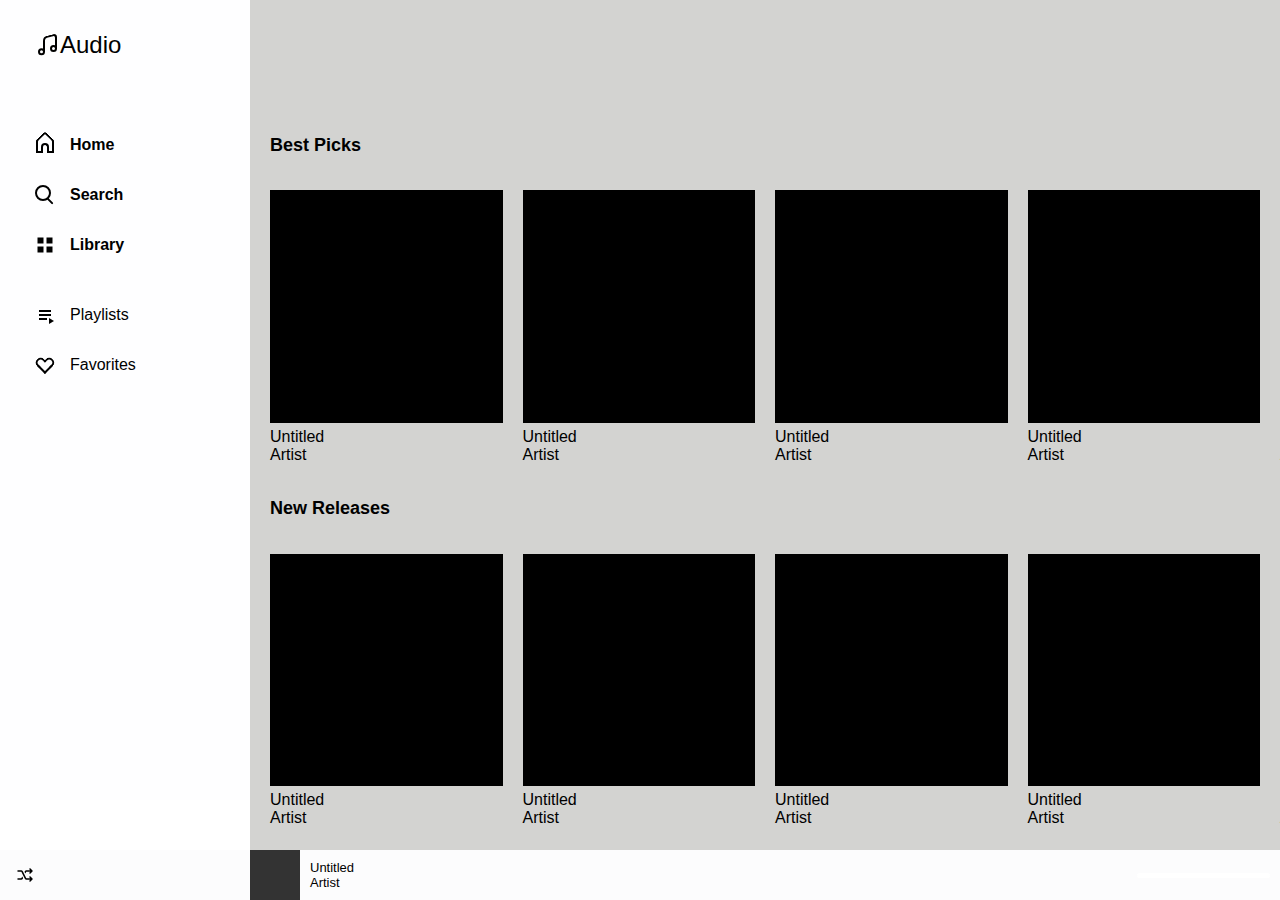
<file: index.html>
<html>
    <head>
        <title>Audio &#8226;&#160;uiOS</title>
        <meta name="viewport" content="width=device-width,initial-scale=1.0,maximum-scale=1.0">
        <link href="index.css" rel="stylesheet">
        <link href="cdn/css/gg.css" rel="stylesheet">
        <script src="index.js"></script>
    </head>
    <body class="-dark-background-color-1f background-color-fff display-flex flex-direction-row flex-wrap-wrap" data-theme="system">
        <boot id="boot"></boot>
        <header>
            <block class="-dark-tablet-background-color-2c2c2e -tablet-position-fixed display-none position-fixed width-100pct z-index-5">
                <row>
                    <card class="-tablet-display-none line-height-50px width-250px">
                        <section>
                            <box class="padding-20px padding-left-20px padding-right-20px">
                                <row>
                                    <ico class="padding-left-20px" data-width="20px">
                                        <n class="gg-music"></n>
                                    </ico>
                                    <text class="font-size-24px padding-right-20px">Audio</text>
                                </row>
                            </box>
                        </section>
                    </card>
                    <card class="-tablet-padding-bottom-0 -tablet-padding-left-10px -tablet-padding-right-20px -tablet-padding-top-0 background-color-2c2c2e flex-1 padding-bottom-20px padding-left-20px padding-right-20px padding-top-20px">
                        <row class="justify-content-flex-end">
                            <box class="-tablet-display-flex display-nothing margin-right-auto">
                                <section>
                                    <ico data-width="20px">
                                        <n class="gg-menu"></n>
                                    </ico>
                                </section>
                            </box>
                            <box>
                                <section>
                                    <ico data-width="20px">
                                        <n class="gg-user"></n>
                                    </ico>
                                </section>
                            </box>
                        </row>
                    </card>
                </row>
            </block>
            <nav class="-dark-tablet-background-color-2e -mobile-width-100pct -mobile-z-index-7 -tablet-height-100pct -tablet-position-fixed -tablet-transform-translateX-minus-100pct -tablet-z-index-3 background-color-ebebf508 width-250px" data-height="calc(100% - 50px)">
                <column>
                    <card class="line-height-50px padding-20px">
                        <section>
                            <box class="padding-left-20px padding-right-20px">
                                <row>
                                    <ico data-width="20px">
                                        <n class="gg-music"></n>
                                    </ico>
                                    <text class="font-size-24px">Audio</text>
                                </row>
                            </box>
                        </section>
                    </card>
                    <card class="font-weight-bolder line-height-50px padding-left-20px padding-right-20px padding-top-30px">
                        <section>
                            <box>
                                <row>
                                    <ico>
                                        <n class="gg-home"></n>
                                    </ico>
                                    <text>Home</text>
                                </row>
                            </box>
                            <box>
                                <row>
                                    <ico>
                                        <n class="gg-search"></n>
                                    </ico>
                                    <text>Search</text>
                                </row>
                            </box>
                            <box>
                                <row>
                                    <ico>
                                        <n class="-ggs-150pct gg-layout-grid"></n>
                                    </ico>
                                    <text>Library</text>
                                </row>
                            </box>
                        </section>
                    </card>
                    <card class="line-height-50px padding-20px">
                        <section>
                            <box>
                                <row>
                                    <ico>
                                        <n class="gg-play-list"></n>
                                    </ico>
                                    <text>Playlists</text>
                                </row>
                            </box>
                            <box>
                                <row>
                                    <ico>
                                        <n class="gg-heart"></n>
                                    </ico>
                                    <text>Favorites</text>
                                </row>
                            </box>
                        </section>
                    </card>
                </column>
            </nav>
        </header>
        <main class="-dark-background-color-2c2c2e background-color-d3d3d1 flex-1-1-1px flex-wrap-wrap overflow-x-hidden" data-height="calc(100% - 50px)">
            <header class="-dark-tablet-background-color-2c2c2e -tablet-position-fixed position-relative width-100pct z-index-5">
                <card class="-tablet-padding-0 padding-20px">
                    <row class="justify-content-flex-end">
                        <box class="-tablet-display-flex display-none margin-right-auto">
                            <section>
                                <ico>
                                    <n class="gg-menu"></n>
                                </ico>
                            </section>
                        </box>
                        <box>
                            <section>
                                <ico>
                                    <n class="gg-user"></n>
                                </ico>
                            </section>
                        </box>
                    </row>
                </card>
            </header>
            <page class="width-100pct" data-active="true" data-page="/">
                <blocks>
                    <block class="-tablet-padding-top-80px padding-bottom-30px padding-top-30px">
                        <section>
                            <card>
                                <header>
                                    <box class="-tablet-padding-left-10px -tablet-padding-right-10px font-weight-bolder padding-left-20px padding-right-20px">
                                        <row class="align-items-center">
                                            <text class="font-size-18px">Best Picks</text>
                                            <ico data-width="20px">
                                                <n class="gg-chevron-right"></n>
                                            </ico>
                                        </row>
                                    </box>
                                </header>
                                <section class="font-size-0 overflow-y-hidden white-space-nowrap">
                                    <box class="-tablet-margin-bottom-10px -tablet-margin-left-10px -tablet-margin-top-10px display-inline-flex font-size-16px margin-bottom-20px margin-left-20px margin-top-20px" data-dw960px-width="calc((100% - 80px)/3)" data-hd-width="calc((100% - 100px)/4)" data-mobile-width="calc((100% - 30px)/2.5)" data-tablet-width="calc((100% - 50px)/4)" data-vga-width="calc((100% - 40px)/3)" data-width="calc((100% - 140px)/6)" data-uxga-width="calc((100% - 120px)/5)">
                                        <column>
                                            <picture class="background-color-000 margin-bottom-5px padding-top-100pct width-100pct"></picture>
                                            <text>Untitled</text>
                                            <text>Artist</text>
                                        </column>
                                    </box>
                                    <box class="-tablet-margin-bottom-10px -tablet-margin-left-10px -tablet-margin-top-10px display-inline-flex font-size-16px margin-bottom-20px margin-left-20px margin-top-20px" data-dw960px-width="calc((100% - 80px)/3)" data-hd-width="calc((100% - 100px)/4)" data-mobile-width="calc((100% - 30px)/2.5)" data-tablet-width="calc((100% - 50px)/4)" data-vga-width="calc((100% - 40px)/3)" data-width="calc((100% - 140px)/6)" data-uxga-width="calc((100% - 120px)/5)">
                                        <column>
                                            <picture class="background-color-000 margin-bottom-5px padding-top-100pct width-100pct"></picture>
                                            <text>Untitled</text>
                                            <text>Artist</text>
                                        </column>
                                    </box>
                                    <box class="-tablet-margin-bottom-10px -tablet-margin-left-10px -tablet-margin-top-10px display-inline-flex font-size-16px margin-bottom-20px margin-left-20px margin-top-20px" data-dw960px-width="calc((100% - 80px)/3)" data-hd-width="calc((100% - 100px)/4)" data-mobile-width="calc((100% - 30px)/2.5)" data-tablet-width="calc((100% - 50px)/4)" data-vga-width="calc((100% - 40px)/3)" data-width="calc((100% - 140px)/6)" data-uxga-width="calc((100% - 120px)/5)">
                                        <column>
                                            <picture class="background-color-000 margin-bottom-5px padding-top-100pct width-100pct"></picture>
                                            <text>Untitled</text>
                                            <text>Artist</text>
                                        </column>
                                    </box>
                                    <box class="-tablet-margin-bottom-10px -tablet-margin-left-10px -tablet-margin-top-10px display-inline-flex font-size-16px margin-bottom-20px margin-left-20px margin-top-20px" data-dw960px-width="calc((100% - 80px)/3)" data-hd-width="calc((100% - 100px)/4)" data-mobile-width="calc((100% - 30px)/2.5)" data-tablet-width="calc((100% - 50px)/4)" data-vga-width="calc((100% - 40px)/3)" data-width="calc((100% - 140px)/6)" data-uxga-width="calc((100% - 120px)/5)">
                                        <column>
                                            <picture class="background-color-000 margin-bottom-5px padding-top-100pct width-100pct"></picture>
                                            <text>Untitled</text>
                                            <text>Artist</text>
                                        </column>
                                    </box>
                                    <box class="-tablet-margin-bottom-10px -tablet-margin-left-10px -tablet-margin-top-10px display-inline-flex font-size-16px margin-bottom-20px margin-left-20px margin-top-20px" data-dw960px-width="calc((100% - 80px)/3)" data-hd-width="calc((100% - 100px)/4)" data-mobile-width="calc((100% - 30px)/2.5)" data-tablet-width="calc((100% - 50px)/4)" data-vga-width="calc((100% - 40px)/3)" data-width="calc((100% - 140px)/6)" data-uxga-width="calc((100% - 120px)/5)">
                                        <column>
                                            <picture class="background-color-000 margin-bottom-5px padding-top-100pct width-100pct"></picture>
                                            <text>Untitled</text>
                                            <text>Artist</text>
                                        </column>
                                    </box>
                                    <box class="-tablet-margin-bottom-10px -tablet-margin-left-10px -tablet-margin-right-10px -tablet-margin-top-10px display-inline-flex font-size-16px margin-bottom-20px margin-left-20px margin-right-20px margin-top-20px" data-dw960px-width="calc((100% - 80px)/3)" data-hd-width="calc((100% - 100px)/4)" data-mobile-width="calc((100% - 30px)/2.5)" data-tablet-width="calc((100% - 50px)/4)" data-vga-width="calc((100% - 40px)/3)" data-width="calc((100% - 140px)/6)" data-uxga-width="calc((100% - 120px)/5)">
                                        <column>
                                            <picture class="background-color-000 margin-bottom-5px padding-top-100pct width-100pct"></picture>
                                            <text>Untitled</text>
                                            <text>Artist</text>
                                        </column>
                                    </box>
                                </section>
                            </card>
                            <card>
                                <header>
                                    <box class="-tablet-padding-left-10px -tablet-padding-right-10px font-weight-bolder padding-left-20px padding-right-20px">
                                        <row class="align-items-center">
                                            <text class="font-size-18px">New Releases</text>
                                            <ico data-width="20px">
                                                <n class="gg-chevron-right"></n>
                                            </ico>
                                        </row>
                                    </box>
                                </header>
                                <section class="font-size-0 overflow-y-hidden white-space-nowrap">
                                    <box class="-tablet-margin-bottom-10px -tablet-margin-left-10px -tablet-margin-top-10px display-inline-flex font-size-16px margin-bottom-20px margin-left-20px margin-top-20px" data-dw960px-width="calc((100% - 80px)/3)" data-hd-width="calc((100% - 100px)/4)" data-mobile-width="calc((100% - 30px)/2.5)" data-tablet-width="calc((100% - 50px)/4)" data-vga-width="calc((100% - 40px)/3)" data-width="calc((100% - 140px)/6)" data-uxga-width="calc((100% - 120px)/5)">
                                        <column>
                                            <picture class="background-color-000 margin-bottom-5px padding-top-100pct width-100pct"></picture>
                                            <text>Untitled</text>
                                            <text>Artist</text>
                                        </column>
                                    </box>
                                    <box class="-tablet-margin-bottom-10px -tablet-margin-left-10px -tablet-margin-top-10px display-inline-flex font-size-16px margin-bottom-20px margin-left-20px margin-top-20px" data-dw960px-width="calc((100% - 80px)/3)" data-hd-width="calc((100% - 100px)/4)" data-mobile-width="calc((100% - 30px)/2.5)" data-tablet-width="calc((100% - 50px)/4)" data-vga-width="calc((100% - 40px)/3)" data-width="calc((100% - 140px)/6)" data-uxga-width="calc((100% - 120px)/5)">
                                        <column>
                                            <picture class="background-color-000 margin-bottom-5px padding-top-100pct width-100pct"></picture>
                                            <text>Untitled</text>
                                            <text>Artist</text>
                                        </column>
                                    </box>
                                    <box class="-tablet-margin-bottom-10px -tablet-margin-left-10px -tablet-margin-top-10px display-inline-flex font-size-16px margin-bottom-20px margin-left-20px margin-top-20px" data-dw960px-width="calc((100% - 80px)/3)" data-hd-width="calc((100% - 100px)/4)" data-mobile-width="calc((100% - 30px)/2.5)" data-tablet-width="calc((100% - 50px)/4)" data-vga-width="calc((100% - 40px)/3)" data-width="calc((100% - 140px)/6)" data-uxga-width="calc((100% - 120px)/5)">
                                        <column>
                                            <picture class="background-color-000 margin-bottom-5px padding-top-100pct width-100pct"></picture>
                                            <text>Untitled</text>
                                            <text>Artist</text>
                                        </column>
                                    </box>
                                    <box class="-tablet-margin-bottom-10px -tablet-margin-left-10px -tablet-margin-top-10px display-inline-flex font-size-16px margin-bottom-20px margin-left-20px margin-top-20px" data-dw960px-width="calc((100% - 80px)/3)" data-hd-width="calc((100% - 100px)/4)" data-mobile-width="calc((100% - 30px)/2.5)" data-tablet-width="calc((100% - 50px)/4)" data-vga-width="calc((100% - 40px)/3)" data-width="calc((100% - 140px)/6)" data-uxga-width="calc((100% - 120px)/5)">
                                        <column>
                                            <picture class="background-color-000 margin-bottom-5px padding-top-100pct width-100pct"></picture>
                                            <text>Untitled</text>
                                            <text>Artist</text>
                                        </column>
                                    </box>
                                    <box class="-tablet-margin-bottom-10px -tablet-margin-left-10px -tablet-margin-top-10px display-inline-flex font-size-16px margin-bottom-20px margin-left-20px margin-top-20px" data-dw960px-width="calc((100% - 80px)/3)" data-hd-width="calc((100% - 100px)/4)" data-mobile-width="calc((100% - 30px)/2.5)" data-tablet-width="calc((100% - 50px)/4)" data-vga-width="calc((100% - 40px)/3)" data-width="calc((100% - 140px)/6)" data-uxga-width="calc((100% - 120px)/5)">
                                        <column>
                                            <picture class="background-color-000 margin-bottom-5px padding-top-100pct width-100pct"></picture>
                                            <text>Untitled</text>
                                            <text>Artist</text>
                                        </column>
                                    </box>
                                    <box class="-tablet-margin-bottom-10px -tablet-margin-left-10px -tablet-margin-right-10px -tablet-margin-top-10px display-inline-flex font-size-16px margin-bottom-20px margin-left-20px margin-right-20px margin-top-20px" data-dw960px-width="calc((100% - 80px)/3)" data-hd-width="calc((100% - 100px)/4)" data-mobile-width="calc((100% - 30px)/2.5)" data-tablet-width="calc((100% - 50px)/4)" data-vga-width="calc((100% - 40px)/3)" data-width="calc((100% - 140px)/6)" data-uxga-width="calc((100% - 120px)/5)">
                                        <column>
                                            <picture class="background-color-000 margin-bottom-5px padding-top-100pct width-100pct"></picture>
                                            <text>Untitled</text>
                                            <text>Artist</text>
                                        </column>
                                    </box>
                                </section>
                            </card>
                            <card>
                                <header>
                                    <box class="-tablet-padding-left-10px -tablet-padding-right-10px font-weight-bolder padding-left-20px padding-right-20px">
                                        <row class="align-items-center">
                                            <text class="font-size-18px">Top 100</text>
                                            <ico data-width="20px">
                                                <n class="gg-chevron-right"></n>
                                            </ico>
                                        </row>
                                    </box>
                                </header>
                                <section class="font-size-0 overflow-y-hidden white-space-nowrap">
                                    <box class="-tablet-margin-bottom-10px -tablet-margin-left-10px -tablet-margin-top-10px display-inline-flex font-size-16px margin-bottom-20px margin-left-20px margin-top-20px" data-dw960px-width="calc((100% - 80px)/3)" data-hd-width="calc((100% - 100px)/4)" data-mobile-width="calc((100% - 30px)/2.5)" data-tablet-width="calc((100% - 50px)/4)" data-vga-width="calc((100% - 40px)/3)" data-width="calc((100% - 140px)/6)" data-uxga-width="calc((100% - 120px)/5)">
                                        <column>
                                            <picture class="background-color-000 margin-bottom-5px padding-top-100pct width-100pct"></picture>
                                            <text>Untitled</text>
                                            <text>Artist</text>
                                        </column>
                                    </box>
                                    <box class="-tablet-margin-bottom-10px -tablet-margin-left-10px -tablet-margin-top-10px display-inline-flex font-size-16px margin-bottom-20px margin-left-20px margin-top-20px" data-dw960px-width="calc((100% - 80px)/3)" data-hd-width="calc((100% - 100px)/4)" data-mobile-width="calc((100% - 30px)/2.5)" data-tablet-width="calc((100% - 50px)/4)" data-vga-width="calc((100% - 40px)/3)" data-width="calc((100% - 140px)/6)" data-uxga-width="calc((100% - 120px)/5)">
                                        <column>
                                            <picture class="background-color-000 margin-bottom-5px padding-top-100pct width-100pct"></picture>
                                            <text>Untitled</text>
                                            <text>Artist</text>
                                        </column>
                                    </box>
                                    <box class="-tablet-margin-bottom-10px -tablet-margin-left-10px -tablet-margin-top-10px display-inline-flex font-size-16px margin-bottom-20px margin-left-20px margin-top-20px" data-dw960px-width="calc((100% - 80px)/3)" data-hd-width="calc((100% - 100px)/4)" data-mobile-width="calc((100% - 30px)/2.5)" data-tablet-width="calc((100% - 50px)/4)" data-vga-width="calc((100% - 40px)/3)" data-width="calc((100% - 140px)/6)" data-uxga-width="calc((100% - 120px)/5)">
                                        <column>
                                            <picture class="background-color-000 margin-bottom-5px padding-top-100pct width-100pct"></picture>
                                            <text>Untitled</text>
                                            <text>Artist</text>
                                        </column>
                                    </box>
                                    <box class="-tablet-margin-bottom-10px -tablet-margin-left-10px -tablet-margin-top-10px display-inline-flex font-size-16px margin-bottom-20px margin-left-20px margin-top-20px" data-dw960px-width="calc((100% - 80px)/3)" data-hd-width="calc((100% - 100px)/4)" data-mobile-width="calc((100% - 30px)/2.5)" data-tablet-width="calc((100% - 50px)/4)" data-vga-width="calc((100% - 40px)/3)" data-width="calc((100% - 140px)/6)" data-uxga-width="calc((100% - 120px)/5)">
                                        <column>
                                            <picture class="background-color-000 margin-bottom-5px padding-top-100pct width-100pct"></picture>
                                            <text>Untitled</text>
                                            <text>Artist</text>
                                        </column>
                                    </box>
                                    <box class="-tablet-margin-bottom-10px -tablet-margin-left-10px -tablet-margin-top-10px display-inline-flex font-size-16px margin-bottom-20px margin-left-20px margin-top-20px" data-dw960px-width="calc((100% - 80px)/3)" data-hd-width="calc((100% - 100px)/4)" data-mobile-width="calc((100% - 30px)/2.5)" data-tablet-width="calc((100% - 50px)/4)" data-vga-width="calc((100% - 40px)/3)" data-width="calc((100% - 140px)/6)" data-uxga-width="calc((100% - 120px)/5)">
                                        <column>
                                            <picture class="background-color-000 margin-bottom-5px padding-top-100pct width-100pct"></picture>
                                            <text>Untitled</text>
                                            <text>Artist</text>
                                        </column>
                                    </box>
                                    <box class="-tablet-margin-bottom-10px -tablet-margin-left-10px -tablet-margin-right-10px -tablet-margin-top-10px display-inline-flex font-size-16px margin-bottom-20px margin-left-20px margin-right-20px margin-top-20px" data-dw960px-width="calc((100% - 80px)/3)" data-hd-width="calc((100% - 100px)/4)" data-mobile-width="calc((100% - 30px)/2.5)" data-tablet-width="calc((100% - 50px)/4)" data-vga-width="calc((100% - 40px)/3)" data-width="calc((100% - 140px)/6)" data-uxga-width="calc((100% - 120px)/5)">
                                        <column>
                                            <picture class="background-color-000 margin-bottom-5px padding-top-100pct width-100pct"></picture>
                                            <text>Untitled</text>
                                            <text>Artist</text>
                                        </column>
                                    </box>
                                </section>
                            </card>
                        </section>
                    </block>
                </blocks>
            </page>
        </main>
        <footer class="background-color-ebebf529 bottom-0 position-relative width-100pct z-index-5">
            <row class="justify-content-space-between width-100pct">
                <card class="-tablet-order-3">
                    <row>
                        <box class="width-100pct">
                            <row class="justify-content-center">
                                <ico class="-dark-filter-invert-1 -tablet-display-none">
                                    <svg width="24px" height="24px" viewBox="0 0 24 24" xmlns="http://www.w3.org/2000/svg">
                                        <path d="M16.4697 5.46967C16.1768 5.76256 16.1768 6.23744 16.4697 6.53033L17.1893 7.25H13.3768C12.706 7.25 12.0942 7.63343 11.8018 8.23713L11.5914 8.67144C11.5381 8.78157 11.5381 8.91006 11.5914 9.02018L12.1603 10.1947C12.2332 10.3451 12.4474 10.3451 12.5203 10.1947L13.1518 8.89102C13.1935 8.80478 13.2809 8.75 13.3768 8.75H17.1893L16.4697 9.46967C16.1768 9.76256 16.1768 10.2374 16.4697 10.5303C16.7626 10.8232 17.2374 10.8232 17.5303 10.5303L19.5303 8.53033C19.8232 8.23744 19.8232 7.76256 19.5303 7.46967L17.5303 5.46967C17.2374 5.17678 16.7626 5.17678 16.4697 5.46967Z" fill="black"/>
                                        <path d="M10.0336 15.3286C10.0869 15.2184 10.0869 15.0899 10.0336 14.9798L9.46469 13.8053C9.39183 13.6549 9.17755 13.6549 9.10469 13.8053L8.47324 15.109C8.43146 15.1952 8.34407 15.25 8.24824 15.25H5C4.58579 15.25 4.25 15.5858 4.25 16C4.25 16.4142 4.58579 16.75 5 16.75H8.24824C8.91903 16.75 9.53079 16.3666 9.82321 15.7629L10.0336 15.3286Z" fill="black"/>
                                        <path d="M16.4697 18.5303C16.1768 18.2374 16.1768 17.7626 16.4697 17.4697L17.1893 16.75H13.3768C12.706 16.75 12.0942 16.3666 11.8018 15.7629L8.47324 8.89102C8.43146 8.80478 8.34407 8.75 8.24824 8.75H5C4.58579 8.75 4.25 8.41421 4.25 8C4.25 7.58579 4.58579 7.25 5 7.25H8.24824C8.91903 7.25 9.53079 7.63343 9.82321 8.23713L13.1518 15.109C13.1935 15.1952 13.2809 15.25 13.3768 15.25H17.1893L16.4697 14.5303C16.1768 14.2374 16.1768 13.7626 16.4697 13.4697C16.7626 13.1768 17.2374 13.1768 17.5303 13.4697L19.5303 15.4697C19.8232 15.7626 19.8232 16.2374 19.5303 16.5303L17.5303 18.5303C17.2374 18.8232 16.7626 18.8232 16.4697 18.5303Z" fill="black"/>
                                    </svg>
                                </ico>
                                <ico class="-tablet-display-none">
                                    <n class="gg-play-track-prev"></n>
                                </ico>
                                <ico>
                                    <n class="gg-play-button"></n>
                                </ico>
                                <ico class="-tablet-display-none">
                                    <n class="gg-play-track-next"></n>
                                </ico>
                                <ico class="-tablet-display-none">
                                    <n class="gg-repeat"></n>
                                </ico>
                            </row>
                        </box>
                    </row>
                </card>
                <card>
                    <row>
                        <box>
                            <section>
                                <picture class="background-color-333 display-flex height-50px width-50px"></picture>
                            </section>
                        </box>
                        <box class="font-size-13px justify-content-center padding-left-10px padding-right-10px">
                            <column>
                                <text>Untitled</text>
                                <text>Artist</text>
                            </column>
                        </box>
                    </row>
                </card>
                <card class="-tablet-display-none justify-content-center margin-left-auto">
                    <row>
                        <label class="margin-10px position-relative">
                            <span class="background-color-fff border-radius-5px bottom-0 height-5px margin-auto position-absolute top-0 width-100pct" id="volume-progressbar"></span>
                            <input class="background-none position-relative" type="range" min="0" max="100" step="1" value="100" id="np-volume" class="volume-slider" role="progressbar">
                        </label>
                    </row>
                </card>
            </row>
        </footer>
    </body>
</html>
</file>
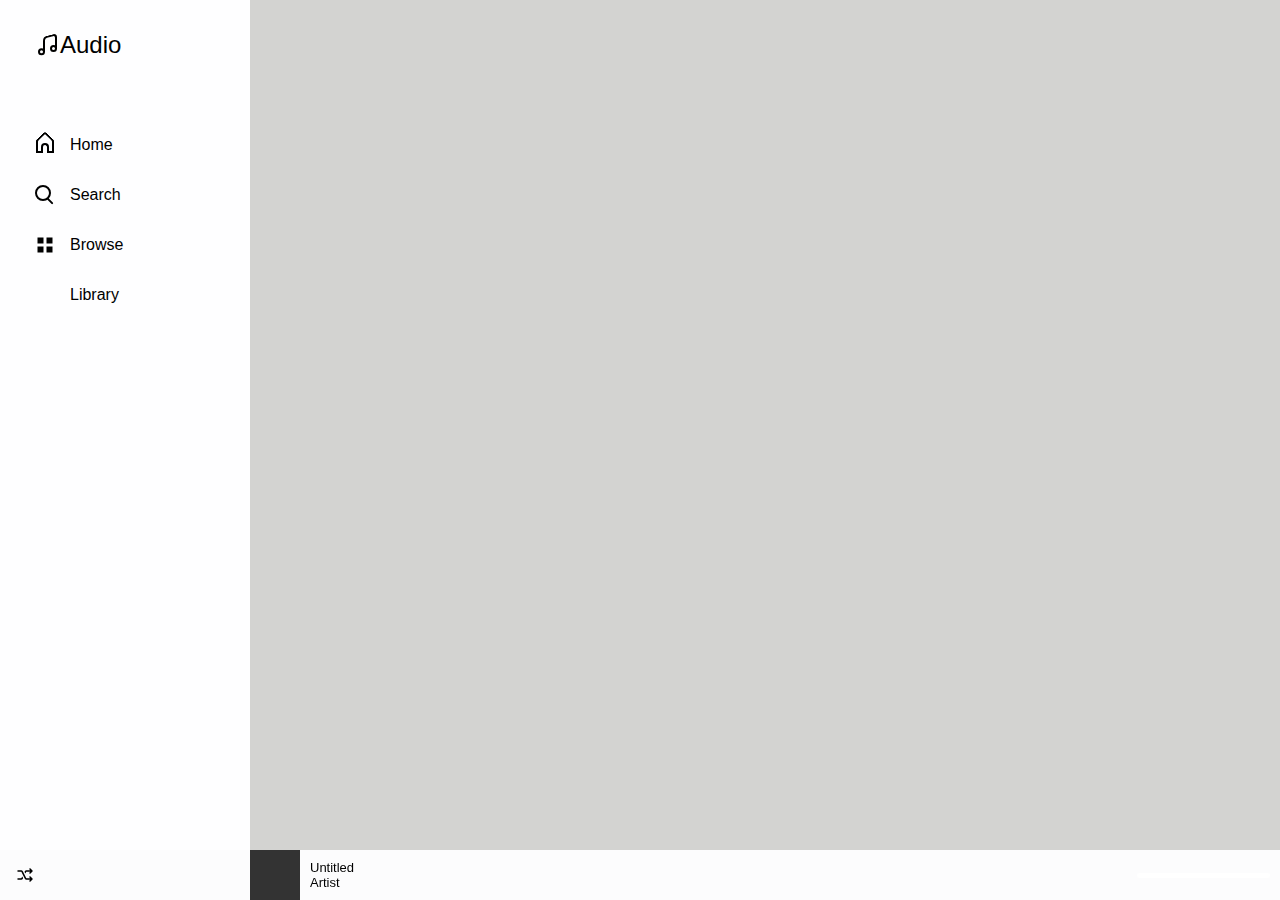
<file: browse/index.html>
<html>
    <head>
        <title>Audio &#8226;&#160;uiOS</title>
        <meta name="viewport" content="width=device-width,initial-scale=1.0,maximum-scale=1.0">
        <link href="./../index.css" rel="stylesheet">
        <link href="./../cdn/css/gg.css" rel="stylesheet">
        <script src="./../index.js"></script>
        <script src="./../cdn/js/on.js"></script>
        <script src="./../cdn/js/router.js"></script>
        <script src="./../cdn/js/vanilla.js"></script>
    </head>
    <body class="-dark-background-color-1f background-color-fff display-flex flex-direction-row flex-wrap-wrap" data-theme="system">
        <boot id="boot"></boot>
        <header data-height="calc(100% - 50px)" data-tablet-height="100%">
            <block class="-dark-tablet-background-color-2c2c2e -tablet-position-fixed display-none position-fixed width-100pct z-index-5">
                <row>
                    <card class="-tablet-display-none line-height-50px width-250px">
                        <section>
                            <box class="padding-20px padding-left-20px padding-right-20px">
                                <row>
                                    <ico class="padding-left-20px" data-width="20px">
                                        <n class="gg-music"></n>
                                    </ico>
                                    <text class="font-size-24px padding-right-20px">Audio</text>
                                </row>
                            </box>
                        </section>
                    </card>
                    <card class="-tablet-padding-bottom-0 -tablet-padding-left-10px -tablet-padding-right-20px -tablet-padding-top-0 background-color-2c2c2e flex-1 padding-bottom-20px padding-left-20px padding-right-20px padding-top-20px">
                        <row class="justify-content-flex-end">
                            <box class="-tablet-display-flex display-nothing margin-right-auto">
                                <section>
                                    <ico data-width="20px">
                                        <n class="gg-menu"></n>
                                    </ico>
                                </section>
                            </box>
                            <box>
                                <section>
                                    <ico data-width="20px">
                                        <n class="gg-user"></n>
                                    </ico>
                                </section>
                            </box>
                        </row>
                    </card>
                </row>
            </block>
            <nav class="-dark-tablet-background-color-2e -mobile-width-100pct -mobile-z-index-7 -tablet-height-100pct -tablet-position-fixed -tablet-transform-translateX-minus-100pct -tablet-z-index-3 background-color-ebebf508 width-250px">
                <column>
                    <card class="line-height-50px padding-20px">
                        <section>
                            <box class="padding-left-20px padding-right-20px">
                                <row>
                                    <ico data-width="20px">
                                        <n class="gg-music"></n>
                                    </ico>
                                    <text class="font-size-24px">Audio</text>
                                </row>
                            </box>
                        </section>
                    </card>
                    <card class="line-height-50px padding-left-20px padding-right-20px padding-top-30px">
                        <section>
                            <box data-href="/">
                                <row>
                                    <ico>
                                        <n class="gg-home"></n>
                                    </ico>
                                    <text>Home</text>
                                </row>
                            </box>
                            <box data-href="/search/">
                                <row>
                                    <ico>
                                        <n class="gg-search"></n>
                                    </ico>
                                    <text>Search</text>
                                </row>
                            </box>
                            <box data-href="/browse/">
                                <row>
                                    <ico>
                                        <n class="-ggs-150pct gg-layout-grid"></n>
                                    </ico>
                                    <text>Browse</text>
                                </row>
                            </box>
                            <box data-href="/library/">
                                <row>
                                    <ico>
                                        <n class="gg-feed"></n>
                                    </ico>
                                    <text>Library</text>
                                </row>
                            </box>
                        </section>
                    </card>
                    <card class="display-none line-height-50px padding-20px">
                        <section>
                            <box>
                                <row>
                                    <ico>
                                        <n class="gg-play-list"></n>
                                    </ico>
                                    <text>Playlists</text>
                                </row>
                            </box>
                            <box>
                                <row>
                                    <ico>
                                        <n class="gg-heart"></n>
                                    </ico>
                                    <text>Favorites</text>
                                </row>
                            </box>
                        </section>
                    </card>
                </column>
            </nav>
        </header>
        <main class="-dark-background-color-2c2c2e background-color-d3d3d1 flex-1-1-1px flex-wrap-wrap overflow-x-hidden" data-height="calc(100% - 50px)" data-tablet-height="100%">
            <page class="width-100pct" data-active="true" data-fetch="/cdn/html/page/page.index.html" data-page="/"></page>
            <page class="width-100pct" data-active="true" data-fetch="/cdn/html/page/page.search.html" data-page="/search/"></page>
            <page class="width-100pct" data-active="true" data-fetch="/cdn/html/page/page.browse.html" data-page="/browse/"></page>
            <page class="width-100pct" data-active="true" data-fetch="/cdn/html/page/page.library.html" data-page="/library/"></page>
        </main>
        <footer class="-tablet-position-fixed background-color-ebebf529 bottom-0 flex-direction-column position-relative width-100pct z-index-5" data-backdrop-blur="10px">
            <row class="justify-content-space-between width-100pct">
                <card class="-tablet-order-3">
                    <row>
                        <box class="width-100pct">
                            <row class="justify-content-center">
                                <ico class="-dark-filter-invert-1 -tablet-display-none">
                                    <svg width="24px" height="24px" viewBox="0 0 24 24" xmlns="http://www.w3.org/2000/svg">
                                        <path d="M16.4697 5.46967C16.1768 5.76256 16.1768 6.23744 16.4697 6.53033L17.1893 7.25H13.3768C12.706 7.25 12.0942 7.63343 11.8018 8.23713L11.5914 8.67144C11.5381 8.78157 11.5381 8.91006 11.5914 9.02018L12.1603 10.1947C12.2332 10.3451 12.4474 10.3451 12.5203 10.1947L13.1518 8.89102C13.1935 8.80478 13.2809 8.75 13.3768 8.75H17.1893L16.4697 9.46967C16.1768 9.76256 16.1768 10.2374 16.4697 10.5303C16.7626 10.8232 17.2374 10.8232 17.5303 10.5303L19.5303 8.53033C19.8232 8.23744 19.8232 7.76256 19.5303 7.46967L17.5303 5.46967C17.2374 5.17678 16.7626 5.17678 16.4697 5.46967Z" fill="black"/>
                                        <path d="M10.0336 15.3286C10.0869 15.2184 10.0869 15.0899 10.0336 14.9798L9.46469 13.8053C9.39183 13.6549 9.17755 13.6549 9.10469 13.8053L8.47324 15.109C8.43146 15.1952 8.34407 15.25 8.24824 15.25H5C4.58579 15.25 4.25 15.5858 4.25 16C4.25 16.4142 4.58579 16.75 5 16.75H8.24824C8.91903 16.75 9.53079 16.3666 9.82321 15.7629L10.0336 15.3286Z" fill="black"/>
                                        <path d="M16.4697 18.5303C16.1768 18.2374 16.1768 17.7626 16.4697 17.4697L17.1893 16.75H13.3768C12.706 16.75 12.0942 16.3666 11.8018 15.7629L8.47324 8.89102C8.43146 8.80478 8.34407 8.75 8.24824 8.75H5C4.58579 8.75 4.25 8.41421 4.25 8C4.25 7.58579 4.58579 7.25 5 7.25H8.24824C8.91903 7.25 9.53079 7.63343 9.82321 8.23713L13.1518 15.109C13.1935 15.1952 13.2809 15.25 13.3768 15.25H17.1893L16.4697 14.5303C16.1768 14.2374 16.1768 13.7626 16.4697 13.4697C16.7626 13.1768 17.2374 13.1768 17.5303 13.4697L19.5303 15.4697C19.8232 15.7626 19.8232 16.2374 19.5303 16.5303L17.5303 18.5303C17.2374 18.8232 16.7626 18.8232 16.4697 18.5303Z" fill="black"/>
                                    </svg>
                                </ico>
                                <ico class="-tablet-display-none">
                                    <n class="gg-play-track-prev"></n>
                                </ico>
                                <ico>
                                    <n class="gg-play-button"></n>
                                </ico>
                                <ico class="-tablet-display-none">
                                    <n class="gg-play-track-next"></n>
                                </ico>
                                <ico class="-tablet-display-none">
                                    <n class="gg-repeat"></n>
                                </ico>
                            </row>
                        </box>
                    </row>
                </card>
                <card>
                    <row>
                        <box>
                            <section>
                                <picture class="background-color-333 display-flex height-50px width-50px"></picture>
                            </section>
                        </box>
                        <box class="font-size-13px justify-content-center padding-left-10px padding-right-10px">
                            <column>
                                <text>Untitled</text>
                                <text>Artist</text>
                            </column>
                        </box>
                    </row>
                </card>
                <card class="-tablet-display-none justify-content-center margin-left-auto">
                    <row>
                        <label class="margin-10px position-relative">
                            <span class="background-color-fff border-radius-5px bottom-0 height-5px margin-auto position-absolute top-0 width-100pct" id="volume-progressbar"></span>
                            <input class="background-none position-relative" type="range" min="0" max="100" step="1" value="100" id="np-volume" class="volume-slider" role="progressbar">
                        </label>
                    </row>
                </card>
            </row>
            <row class="-tablet-display-flex border-top-1px-solid border-color-777 display-none text-align-items-center width-100pct">
                <card class="padding-bottom-10px padding-top-10px width-100pct">
                    <row class="align-items-center justify-content-space-around width-100pct">
                        <box class="height-50px justify-content-center width-50px" data-href="/">
                            <column class="align-items-center justify-content-center">
                                <ico class="margin-bottom-5px" data-height="20px" data-width="20px">
                                    <n class="gg-home"></n>
                                </ico>
                                <text class="font-size-11px">Home</text>
                            </column>
                        </box>
                        <box class="height-50px justify-content-center width-50px" data-href="/search/">
                            <column class="align-items-center justify-content-center">
                                <ico class="margin-bottom-5px" data-height="20px" data-width="20px">
                                    <n class="gg-search"></n>
                                </ico>
                                <text class="font-size-11px">Search</text>
                            </column>
                        </box>
                        <box class="height-50px justify-content-center width-50px" data-href="/browse/">
                            <column class="align-items-center justify-content-center">
                                <ico class="margin-bottom-5px" data-height="20px" data-width="20px">
                                    <n class="-ggs-2 gg-layout-grid"></n>
                                </ico>
                                <text class="font-size-11px">Browse</text>
                            </column>
                        </box>
                        <box class="height-50px justify-content-center width-50px" data-href="/library/">
                            <column class="align-items-center justify-content-center">
                                <ico class="margin-bottom-5px" data-height="20px" data-width="20px">
                                    <n class="gg-feed"></n>
                                </ico>
                                <text class="font-size-11px">Library</text>
                            </column>
                        </box>
                    </row>
                </card>
            </row>
        </footer>
    </body>
</html>
</file>
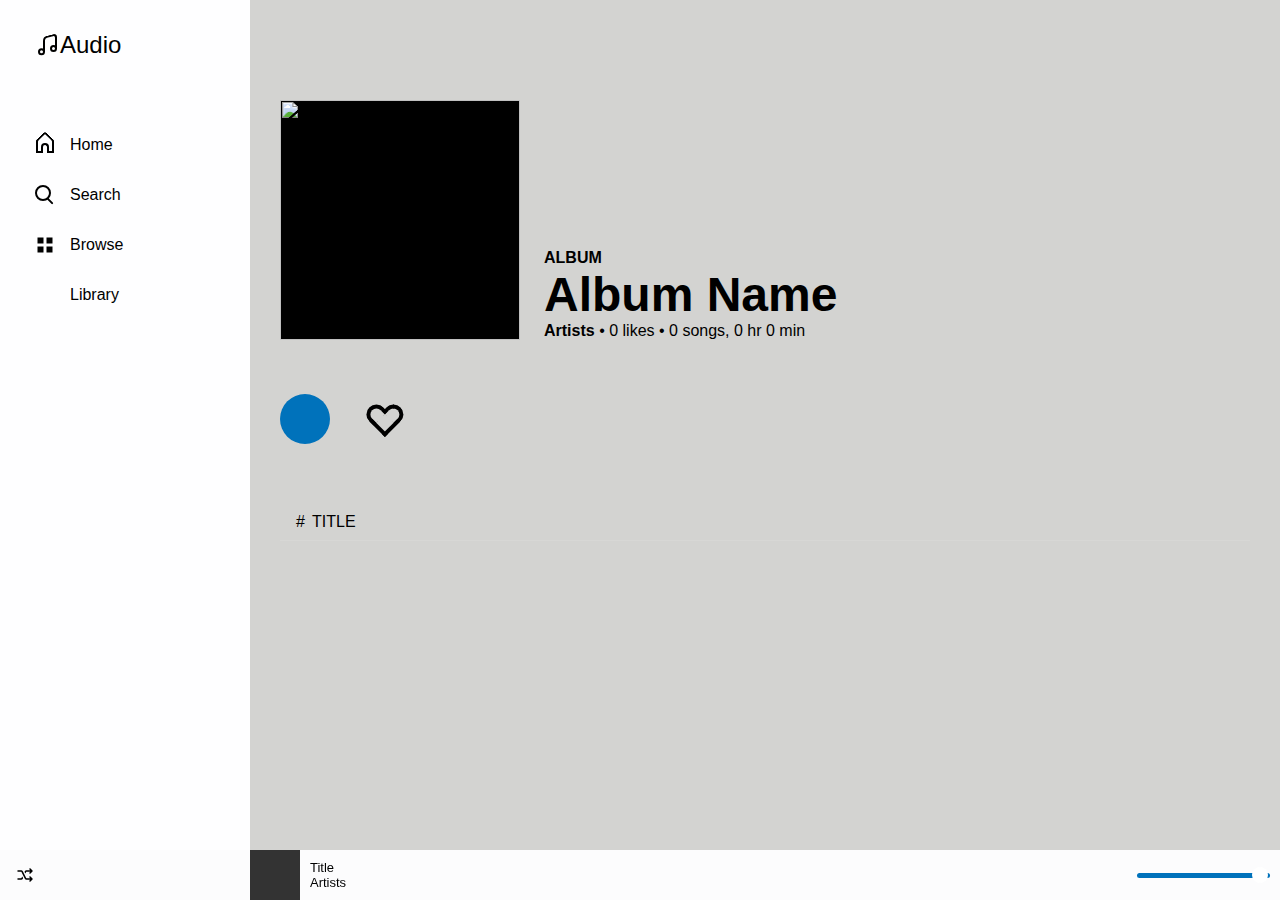
<file: album/mailbox-money/index.html>
<html>
    <head>
        <title>Audio &#8226;&#160;uiOS</title>
        <meta name="viewport" content="width=device-width,initial-scale=1.0,maximum-scale=1.0">
        <script>
            var domains = window.location.host.split('.');
            window.global = {
                domains: {
                    domain: domains.length > 1 ? domains[domains.length - 2] : null,
                    subdomain: domains.length > 2 ? domains[domains.length - 3] : null,
                    tld: domains[domains.length - 1]
                }
            }
            function Scripts(links) {
                var f = 0;
                do {
                    var l = links[f];
                    if (l) {
                        var link = ``;
                        var script = document.createElement("script");
                        script.type = "text/javascript";
                        if (l.link) {
                            link += (link.includes('https:') ? `` : (link.charAt(0) !== "." && window.location.protocol === "file:" ? `.` : ``));
                            link += l.link;
                        } else {
                            link += (link.includes('https:') ? `` : (link.charAt(0) !== "." && window.location.protocol === "file:" ? `.` : ``));
                            link += l.cdn;
                        }
                        script.src = link;
                        l && l.async ? script.async = true : null;
                        document.head.appendChild(script);
                    }
                    f++;
                } while (f < links.length);
            }
            function Styles(links) {
                var f = 0;
                do {
                    var l = links[f].link;
                    var cdn = links[f].link;
                    var sync = links[f].async;
                    var link = ``;
                    link += (l.includes('https:') ? `` : (l.charAt(0) !== "." && window.location.protocol === "file:" ? `.` : ``));
                    link += links[f].link;
                    var sync = links[f].sync ? links[f].sync : ``;
                    var script = ``;
                    if (link.includes('.css')) {
                        script = `<link rel="stylesheet" href="` + link + `" ` + sync + `>`;
                    }
                    if (link.includes('.js')) {
                        script = `<script src="` + link + `" ` + sync + `>` + atob('PC9zY3JpcHQ+');
                    }
                    document.head.insertAdjacentHTML('beforeend', script);
                    f++;
                } while (f < links.length);
            }
        </script>
    </head>
    <body class="-dark-background-color-1f background-color-fff display-flex flex-direction-row flex-wrap-wrap" data-theme="system">
        <boot id="boot"></boot>
        <header data-height="calc(100% - 50px)" data-tablet-height="100%">
            <block class="-dark-tablet-background-color-2c2c2e -tablet-position-fixed display-none position-fixed width-100pct z-index-5">
                <row>
                    <card class="-tablet-display-none line-height-50px width-250px">
                        <section>
                            <box class="padding-20px padding-left-20px padding-right-20px">
                                <row>
                                    <ico class="padding-left-20px" data-width="20px">
                                        <n class="gg-music"></n>
                                    </ico>
                                    <text class="font-size-24px padding-right-20px">Audio</text>
                                </row>
                            </box>
                        </section>
                    </card>
                    <card class="-tablet-padding-bottom-0 -tablet-padding-left-10px -tablet-padding-right-20px -tablet-padding-top-0 background-color-2c2c2e flex-1 padding-bottom-20px padding-left-20px padding-right-20px padding-top-20px">
                        <row class="justify-content-flex-end">
                            <box class="-tablet-display-flex display-nothing margin-right-auto">
                                <section>
                                    <ico data-width="20px">
                                        <n class="gg-menu"></n>
                                    </ico>
                                </section>
                            </box>
                            <box>
                                <section>
                                    <ico data-width="20px">
                                        <n class="gg-user"></n>
                                    </ico>
                                </section>
                            </box>
                        </row>
                    </card>
                </row>
            </block>
            <nav class="-dark-tablet-background-color-2e -mobile-width-100pct -mobile-z-index-7 -tablet-height-100pct -tablet-position-fixed -tablet-transform-translateX-minus-100pct -tablet-z-index-3 background-color-ebebf508 width-250px">
                <column>
                    <card class="line-height-50px padding-20px">
                        <section>
                            <box class="padding-left-20px padding-right-20px">
                                <row>
                                    <ico data-width="20px">
                                        <n class="gg-music"></n>
                                    </ico>
                                    <text class="font-size-24px">Audio</text>
                                </row>
                            </box>
                        </section>
                    </card>
                    <card class="line-height-50px padding-left-20px padding-right-20px padding-top-30px">
                        <section>
                            <box data-href="/">
                                <row>
                                    <ico>
                                        <n class="gg-home"></n>
                                    </ico>
                                    <text>Home</text>
                                </row>
                            </box>
                            <box data-href="#/search/">
                                <row>
                                    <ico>
                                        <n class="gg-search"></n>
                                    </ico>
                                    <text>Search</text>
                                </row>
                            </box>
                            <box data-href="#/browse/">
                                <row>
                                    <ico>
                                        <n class="-ggs-150pct gg-layout-grid"></n>
                                    </ico>
                                    <text>Browse</text>
                                </row>
                            </box>
                            <box data-href="#/library/">
                                <row>
                                    <ico>
                                        <n class="gg-feed"></n>
                                    </ico>
                                    <text>Library</text>
                                </row>
                            </box>
                        </section>
                    </card>
                    <card class="display-none line-height-50px padding-20px">
                        <section>
                            <box>
                                <row>
                                    <ico>
                                        <n class="gg-play-list"></n>
                                    </ico>
                                    <text>Playlists</text>
                                </row>
                            </box>
                            <box>
                                <row>
                                    <ico>
                                        <n class="gg-heart"></n>
                                    </ico>
                                    <text>Favorites</text>
                                </row>
                            </box>
                        </section>
                    </card>
                </column>
            </nav>
        </header>
        <main class="-dark-background-color-2c2c2e background-color-d3d3d1 flex-1-1-1px flex-wrap-wrap overflow-x-hidden" data-height="calc(100% - 50px)" data-tablet-height="auto">
            <page class="width-100pct" data-active="true" data-fetch="/cdn/html/page/page.index.html" data-page="/"></page>
            <page class="width-100pct" data-active="true" data-fetch="/cdn/html/page/page.album.title.html" data-page="/album/*/"></page>
            <page class="width-100pct" data-active="true" data-fetch="/cdn/html/page/page.browse.html" data-page="/browse/"></page>
            <page class="width-100pct" data-active="true" data-fetch="/cdn/html/page/page.library.html" data-page="/library/"></page>
            <page class="width-100pct" data-active="true" data-fetch="/cdn/html/page/page.search.html" data-page="/search/"></page>
        </main>
        <footer class="-tablet-position-fixed background-color-ebebf529 bottom-0 flex-direction-column position-relative width-100pct z-index-5" data-backdrop-blur="10px" id="footer">
            <row class="justify-content-space-between width-100pct">
                <card class="-tablet-order-3">
                    <row>
                        <box class="width-100pct">
                            <row class="justify-content-center">
                                <ico class="-dark-filter-invert-1 -tablet-display-none">
                                    <svg width="24px" height="24px" viewBox="0 0 24 24" xmlns="http://www.w3.org/2000/svg">
                                        <path d="M16.4697 5.46967C16.1768 5.76256 16.1768 6.23744 16.4697 6.53033L17.1893 7.25H13.3768C12.706 7.25 12.0942 7.63343 11.8018 8.23713L11.5914 8.67144C11.5381 8.78157 11.5381 8.91006 11.5914 9.02018L12.1603 10.1947C12.2332 10.3451 12.4474 10.3451 12.5203 10.1947L13.1518 8.89102C13.1935 8.80478 13.2809 8.75 13.3768 8.75H17.1893L16.4697 9.46967C16.1768 9.76256 16.1768 10.2374 16.4697 10.5303C16.7626 10.8232 17.2374 10.8232 17.5303 10.5303L19.5303 8.53033C19.8232 8.23744 19.8232 7.76256 19.5303 7.46967L17.5303 5.46967C17.2374 5.17678 16.7626 5.17678 16.4697 5.46967Z" fill="black"/>
                                        <path d="M10.0336 15.3286C10.0869 15.2184 10.0869 15.0899 10.0336 14.9798L9.46469 13.8053C9.39183 13.6549 9.17755 13.6549 9.10469 13.8053L8.47324 15.109C8.43146 15.1952 8.34407 15.25 8.24824 15.25H5C4.58579 15.25 4.25 15.5858 4.25 16C4.25 16.4142 4.58579 16.75 5 16.75H8.24824C8.91903 16.75 9.53079 16.3666 9.82321 15.7629L10.0336 15.3286Z" fill="black"/>
                                        <path d="M16.4697 18.5303C16.1768 18.2374 16.1768 17.7626 16.4697 17.4697L17.1893 16.75H13.3768C12.706 16.75 12.0942 16.3666 11.8018 15.7629L8.47324 8.89102C8.43146 8.80478 8.34407 8.75 8.24824 8.75H5C4.58579 8.75 4.25 8.41421 4.25 8C4.25 7.58579 4.58579 7.25 5 7.25H8.24824C8.91903 7.25 9.53079 7.63343 9.82321 8.23713L13.1518 15.109C13.1935 15.1952 13.2809 15.25 13.3768 15.25H17.1893L16.4697 14.5303C16.1768 14.2374 16.1768 13.7626 16.4697 13.4697C16.7626 13.1768 17.2374 13.1768 17.5303 13.4697L19.5303 15.4697C19.8232 15.7626 19.8232 16.2374 19.5303 16.5303L17.5303 18.5303C17.2374 18.8232 16.7626 18.8232 16.4697 18.5303Z" fill="black"/>
                                    </svg>
                                </ico>
                                <ico class="-tablet-display-none">
                                    <n class="gg-play-track-prev"></n>
                                </ico>
                                <ico>
                                    <n class="gg-play-button"></n>
                                </ico>
                                <ico class="-tablet-display-none">
                                    <n class="gg-play-track-next"></n>
                                </ico>
                                <ico class="-tablet-display-none">
                                    <n class="gg-repeat"></n>
                                </ico>
                            </row>
                        </box>
                    </row>
                </card>
                <card>
                    <row>
                        <box>
                            <section>
                                <picture class="background-color-333 display-flex height-50px width-50px"></picture>
                            </section>
                        </box>
                        <box class="font-size-13px justify-content-center padding-left-10px padding-right-10px">
                            <column>
                                <text id="player-title" placeholder="Title"></text>
                                <text id="player-artists" placeholder="Artists"></text>
                            </column>
                        </box>
                    </row>
                </card>
                <card class="-tablet-display-none justify-content-center margin-left-auto">
                    <row>
                        <label class="margin-10px position-relative">
                            <span class="background-color-0072bb border-radius-5px bottom-0 height-5px margin-auto position-absolute top-0 width-100pct" id="volume-progressbar"></span>
                            <input class="-thumb-background-color-fff background-none position-relative" type="range" min="0" max="100" step="1" value="100" id="np-volume" class="volume-slider" oninput="on.input.volume(event.target)" onpropertychange="on.input.volume(event.target)" role="progressbar">
                        </label>
                    </row>
                </card>
            </row>
            <row class="-tablet-display-flex border-top-1px-solid border-color-777 display-none text-align-items-center width-100pct">
                <card class="padding-bottom-10px padding-top-10px width-100pct">
                    <row class="align-items-center justify-content-space-around width-100pct">
                        <box class="height-50px justify-content-center width-50px" data-href="/">
                            <column class="align-items-center justify-content-center">
                                <ico class="margin-bottom-5px" data-height="20px" data-width="20px">
                                    <n class="gg-home"></n>
                                </ico>
                                <text class="font-size-11px">Home</text>
                            </column>
                        </box>
                        <box class="height-50px justify-content-center width-50px" data-href="#/search/">
                            <column class="align-items-center justify-content-center">
                                <ico class="margin-bottom-5px" data-height="20px" data-width="20px">
                                    <n class="gg-search"></n>
                                </ico>
                                <text class="font-size-11px">Search</text>
                            </column>
                        </box>
                        <box class="height-50px justify-content-center width-50px" data-href="#/browse/">
                            <column class="align-items-center justify-content-center">
                                <ico class="margin-bottom-5px" data-height="20px" data-width="20px">
                                    <n class="-ggs-2 gg-layout-grid"></n>
                                </ico>
                                <text class="font-size-11px">Browse</text>
                            </column>
                        </box>
                        <box class="height-50px justify-content-center width-50px" data-href="#/library/">
                            <column class="align-items-center justify-content-center">
                                <ico class="margin-bottom-5px" data-height="20px" data-width="20px">
                                    <n class="gg-feed"></n>
                                </ico>
                                <text class="font-size-11px">Library</text>
                            </column>
                        </box>
                    </row>
                </card>
            </row>
            <audio id="audio" onended="player.on.ended(event)" onplay="player.on.play(event)">
                <source></source>
            </audio>
        </footer>
    </body>
    <script>
        var pre = global.domains.domain === "github" ? "" : "/";
        Scripts([{
            "link": pre + "index.js"
        }, {
            "link": pre + "cdn/js/mvc.js"
        }, {
            "link": pre + "cdn/js/on.js"
        }, {
            "link": pre + "cdn/js/router.js"
        }, {
            "link": pre + "cdn/js/vanilla.js"
        }]);
        Styles([{
            "link": pre + "index.css"
        }, {
            "link": pre + "cdn/css/gg.css"
        }]);
    </script>
</html>
</file>
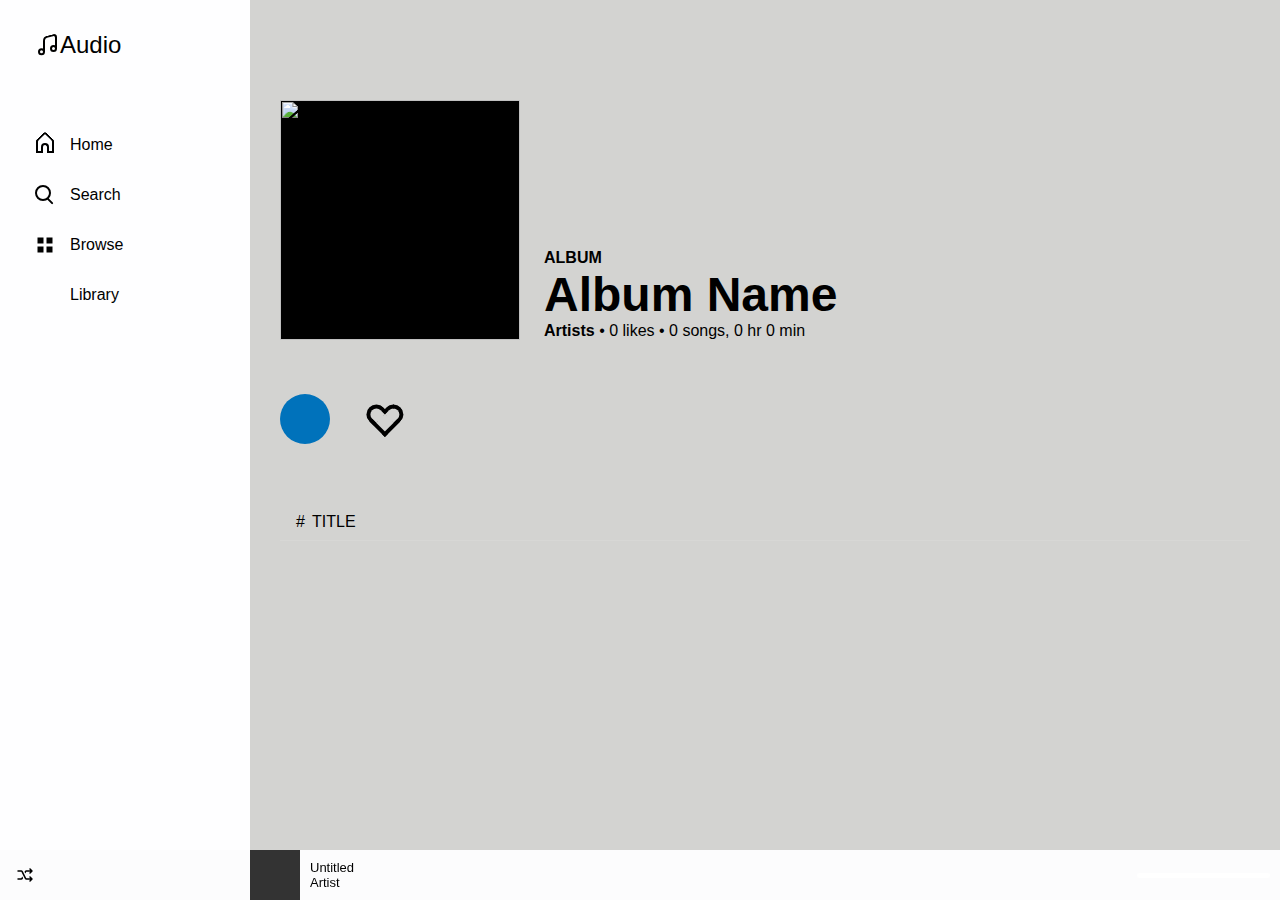
<file: album/rich-gang-tha-tour-pt-1/index.html>
<html>
    <head>
        <title>Audio &#8226;&#160;uiOS</title>
        <meta name="viewport" content="width=device-width,initial-scale=1.0,maximum-scale=1.0">
        <link href="./../../index.css" rel="stylesheet">
        <link href="./../../cdn/css/gg.css" rel="stylesheet">
        <script src="./../../index.js"></script>
        <script src="./../../cdn/js/mvc.js"></script>
        <script src="./../../cdn/js/on.js"></script>
        <script src="./../../cdn/js/router.js"></script>
        <script src="./../../cdn/js/vanilla.js"></script>
    </head>
    <body class="-dark-background-color-1f background-color-fff display-flex flex-direction-row flex-wrap-wrap" data-theme="system">
        <boot id="boot"></boot>
        <header data-height="calc(100% - 50px)" data-tablet-height="100%">
            <block class="-dark-tablet-background-color-2c2c2e -tablet-position-fixed display-none position-fixed width-100pct z-index-5">
                <row>
                    <card class="-tablet-display-none line-height-50px width-250px">
                        <section>
                            <box class="padding-20px padding-left-20px padding-right-20px">
                                <row>
                                    <ico class="padding-left-20px" data-width="20px">
                                        <n class="gg-music"></n>
                                    </ico>
                                    <text class="font-size-24px padding-right-20px">Audio</text>
                                </row>
                            </box>
                        </section>
                    </card>
                    <card class="-tablet-padding-bottom-0 -tablet-padding-left-10px -tablet-padding-right-20px -tablet-padding-top-0 background-color-2c2c2e flex-1 padding-bottom-20px padding-left-20px padding-right-20px padding-top-20px">
                        <row class="justify-content-flex-end">
                            <box class="-tablet-display-flex display-nothing margin-right-auto">
                                <section>
                                    <ico data-width="20px">
                                        <n class="gg-menu"></n>
                                    </ico>
                                </section>
                            </box>
                            <box>
                                <section>
                                    <ico data-width="20px">
                                        <n class="gg-user"></n>
                                    </ico>
                                </section>
                            </box>
                        </row>
                    </card>
                </row>
            </block>
            <nav class="-dark-tablet-background-color-2e -mobile-width-100pct -mobile-z-index-7 -tablet-height-100pct -tablet-position-fixed -tablet-transform-translateX-minus-100pct -tablet-z-index-3 background-color-ebebf508 width-250px">
                <column>
                    <card class="line-height-50px padding-20px">
                        <section>
                            <box class="padding-left-20px padding-right-20px">
                                <row>
                                    <ico data-width="20px">
                                        <n class="gg-music"></n>
                                    </ico>
                                    <text class="font-size-24px">Audio</text>
                                </row>
                            </box>
                        </section>
                    </card>
                    <card class="line-height-50px padding-left-20px padding-right-20px padding-top-30px">
                        <section>
                            <box data-href="/">
                                <row>
                                    <ico>
                                        <n class="gg-home"></n>
                                    </ico>
                                    <text>Home</text>
                                </row>
                            </box>
                            <box data-href="/search/">
                                <row>
                                    <ico>
                                        <n class="gg-search"></n>
                                    </ico>
                                    <text>Search</text>
                                </row>
                            </box>
                            <box data-href="/browse/">
                                <row>
                                    <ico>
                                        <n class="-ggs-150pct gg-layout-grid"></n>
                                    </ico>
                                    <text>Browse</text>
                                </row>
                            </box>
                            <box data-href="/library/">
                                <row>
                                    <ico>
                                        <n class="gg-feed"></n>
                                    </ico>
                                    <text>Library</text>
                                </row>
                            </box>
                        </section>
                    </card>
                    <card class="display-none line-height-50px padding-20px">
                        <section>
                            <box>
                                <row>
                                    <ico>
                                        <n class="gg-play-list"></n>
                                    </ico>
                                    <text>Playlists</text>
                                </row>
                            </box>
                            <box>
                                <row>
                                    <ico>
                                        <n class="gg-heart"></n>
                                    </ico>
                                    <text>Favorites</text>
                                </row>
                            </box>
                        </section>
                    </card>
                </column>
            </nav>
        </header>
        <main class="-dark-background-color-2c2c2e background-color-d3d3d1 flex-1-1-1px flex-wrap-wrap overflow-x-hidden" data-height="calc(100% - 50px)" data-tablet-height="100%">
            <page class="width-100pct" data-active="true" data-fetch="/cdn/html/page/page.index.html" data-page="/"></page>
            <page class="width-100pct" data-active="true" data-fetch="/cdn/html/page/page.album.title.html" data-page="/album/*/"></page>
            <page class="width-100pct" data-active="true" data-fetch="/cdn/html/page/page.search.html" data-page="/search/"></page>
            <page class="width-100pct" data-active="true" data-fetch="/cdn/html/page/page.browse.html" data-page="/browse/"></page>
            <page class="width-100pct" data-active="true" data-fetch="/cdn/html/page/page.library.html" data-page="/library/"></page>
        </main>
        <footer class="-tablet-position-fixed background-color-ebebf529 bottom-0 flex-direction-column position-relative width-100pct z-index-5" data-backdrop-blur="10px">
            <row class="justify-content-space-between width-100pct">
                <card class="-tablet-order-3">
                    <row>
                        <box class="width-100pct">
                            <row class="justify-content-center">
                                <ico class="-dark-filter-invert-1 -tablet-display-none">
                                    <svg width="24px" height="24px" viewBox="0 0 24 24" xmlns="http://www.w3.org/2000/svg">
                                        <path d="M16.4697 5.46967C16.1768 5.76256 16.1768 6.23744 16.4697 6.53033L17.1893 7.25H13.3768C12.706 7.25 12.0942 7.63343 11.8018 8.23713L11.5914 8.67144C11.5381 8.78157 11.5381 8.91006 11.5914 9.02018L12.1603 10.1947C12.2332 10.3451 12.4474 10.3451 12.5203 10.1947L13.1518 8.89102C13.1935 8.80478 13.2809 8.75 13.3768 8.75H17.1893L16.4697 9.46967C16.1768 9.76256 16.1768 10.2374 16.4697 10.5303C16.7626 10.8232 17.2374 10.8232 17.5303 10.5303L19.5303 8.53033C19.8232 8.23744 19.8232 7.76256 19.5303 7.46967L17.5303 5.46967C17.2374 5.17678 16.7626 5.17678 16.4697 5.46967Z" fill="black"/>
                                        <path d="M10.0336 15.3286C10.0869 15.2184 10.0869 15.0899 10.0336 14.9798L9.46469 13.8053C9.39183 13.6549 9.17755 13.6549 9.10469 13.8053L8.47324 15.109C8.43146 15.1952 8.34407 15.25 8.24824 15.25H5C4.58579 15.25 4.25 15.5858 4.25 16C4.25 16.4142 4.58579 16.75 5 16.75H8.24824C8.91903 16.75 9.53079 16.3666 9.82321 15.7629L10.0336 15.3286Z" fill="black"/>
                                        <path d="M16.4697 18.5303C16.1768 18.2374 16.1768 17.7626 16.4697 17.4697L17.1893 16.75H13.3768C12.706 16.75 12.0942 16.3666 11.8018 15.7629L8.47324 8.89102C8.43146 8.80478 8.34407 8.75 8.24824 8.75H5C4.58579 8.75 4.25 8.41421 4.25 8C4.25 7.58579 4.58579 7.25 5 7.25H8.24824C8.91903 7.25 9.53079 7.63343 9.82321 8.23713L13.1518 15.109C13.1935 15.1952 13.2809 15.25 13.3768 15.25H17.1893L16.4697 14.5303C16.1768 14.2374 16.1768 13.7626 16.4697 13.4697C16.7626 13.1768 17.2374 13.1768 17.5303 13.4697L19.5303 15.4697C19.8232 15.7626 19.8232 16.2374 19.5303 16.5303L17.5303 18.5303C17.2374 18.8232 16.7626 18.8232 16.4697 18.5303Z" fill="black"/>
                                    </svg>
                                </ico>
                                <ico class="-tablet-display-none">
                                    <n class="gg-play-track-prev"></n>
                                </ico>
                                <ico>
                                    <n class="gg-play-button"></n>
                                </ico>
                                <ico class="-tablet-display-none">
                                    <n class="gg-play-track-next"></n>
                                </ico>
                                <ico class="-tablet-display-none">
                                    <n class="gg-repeat"></n>
                                </ico>
                            </row>
                        </box>
                    </row>
                </card>
                <card>
                    <row>
                        <box>
                            <section>
                                <picture class="background-color-333 display-flex height-50px width-50px"></picture>
                            </section>
                        </box>
                        <box class="font-size-13px justify-content-center padding-left-10px padding-right-10px">
                            <column>
                                <text>Untitled</text>
                                <text>Artist</text>
                            </column>
                        </box>
                    </row>
                </card>
                <card class="-tablet-display-none justify-content-center margin-left-auto">
                    <row>
                        <label class="margin-10px position-relative">
                            <span class="background-color-fff border-radius-5px bottom-0 height-5px margin-auto position-absolute top-0 width-100pct" id="volume-progressbar"></span>
                            <input class="background-none position-relative" type="range" min="0" max="100" step="1" value="100" id="np-volume" class="volume-slider" role="progressbar">
                        </label>
                    </row>
                </card>
            </row>
            <row class="-tablet-display-flex border-top-1px-solid border-color-777 display-none text-align-items-center width-100pct">
                <card class="padding-bottom-10px padding-top-10px width-100pct">
                    <row class="align-items-center justify-content-space-around width-100pct">
                        <box class="height-50px justify-content-center width-50px" data-href="/">
                            <column class="align-items-center justify-content-center">
                                <ico class="margin-bottom-5px" data-height="20px" data-width="20px">
                                    <n class="gg-home"></n>
                                </ico>
                                <text class="font-size-11px">Home</text>
                            </column>
                        </box>
                        <box class="height-50px justify-content-center width-50px" data-href="/search/">
                            <column class="align-items-center justify-content-center">
                                <ico class="margin-bottom-5px" data-height="20px" data-width="20px">
                                    <n class="gg-search"></n>
                                </ico>
                                <text class="font-size-11px">Search</text>
                            </column>
                        </box>
                        <box class="height-50px justify-content-center width-50px" data-href="/browse/">
                            <column class="align-items-center justify-content-center">
                                <ico class="margin-bottom-5px" data-height="20px" data-width="20px">
                                    <n class="-ggs-2 gg-layout-grid"></n>
                                </ico>
                                <text class="font-size-11px">Browse</text>
                            </column>
                        </box>
                        <box class="height-50px justify-content-center width-50px" data-href="/library/">
                            <column class="align-items-center justify-content-center">
                                <ico class="margin-bottom-5px" data-height="20px" data-width="20px">
                                    <n class="gg-feed"></n>
                                </ico>
                                <text class="font-size-11px">Library</text>
                            </column>
                        </box>
                    </row>
                </card>
            </row>
        </footer>
    </body>
</html>
</file>
<file: index.css>
/*PSEUDO*/
@media screen {
    ::-webkit-slider-thumb {
        -webkit-appearance: none;
        border: none;
        height: 16px;
        width: 16px;
        border-radius: 50%;
    }

    ::-webkit-scrollbar-track {
        -webkit-box-shadow: inset 0 0 6px rgba(0, 0, 0, 0.3);
        border-radius: 10px;
        background-color: #f5f5f5;
    }

    ::-webkit-scrollbar {
        width: 0px;
        height: 0;
        background-color: #f5f5f5;
    }

    ::-webkit-scrollbar-thumb {
        border-radius: 10px;
        -webkit-box-shadow: inset 0 0 6px rgba(0, 0, 0, 0.3);
        background-color: #d62929;
    }
}

/*SHELL*/
@media screen {
    html {
        height: 100%;
        width: 100%;
    }

    body {
        display: flex;
        display: webkit-flex;
        font-family: Arial;
        height: 100%;
        margin: 0;
        width: 100%;
    }

    @media (prefers-color-scheme: dark) {
        body[data-theme="system"] {
            background-color: #1f1f1f;
            color: #fff;
        }
    }

    body > header, body > footer {
        display: flex;
        display: webkit-flex;
    }

    body > header > section, body > footer > section {
        width: 100%;
    }

    blocks {
        width: 100%;
    }

    blocks, block, box, card {
        display: flex;
        display: webkit-flex;
        flex-direction: column;
        position: relative;
    }

    block > section, card > section, box > section {
        width: 100%;
    }

    block > picture {
        position: absolute;
        width: 100%;
        height: 100%;
    }

    flex, column, row {
        display: flex;
        display: webkit-flex;
    }

    column {
        flex-direction: column;
    }

    row {
        flex-direction: row;
    }

    form {
        margin: 0;
    }

    form > * {
        width: 100%;
    }

    main {
        display: flex;
        display: webkit-flex;
        /* height: 100%; */
        overflow: visible;
        position: relative;
    }

    ico {
        align-items: center;
        display: flex;
        display: webkit-flex;
        justify-content: center;
    }

    ico:not([data-height]) {
        height: 50px;
    }

    ico:not([data-width]) {
        width: 50px;
    }

    iframe {
        border: 0;
    }

    input {
        -webkit-appearance: none;
    }

    input:focus {
        outline: none;
    }

    [type="text"], [type="password"] {
        background: none;
        border: unset;
        padding: 0;
    }

    input[type="file"], input[type="submit"] {
        display: none;
    }

    menu {
        margin: 0;
        padding: 0;
    }

    page, pages {
        display: flex;
        position: relative;
    }

    body > page, body > pages {
        z-index: 123456789;
    }

    [placeholder]:not(input):empty:before {
        content: attr(placeholder);
    }

    [data-hide]:not([data-active="true"]), [data-page]:not([data-active="true"]):not(.-active), [data-pages]:not([data-active="true"]):not(.-active) {
        display: none;
    }
}

/*ALIGN ITEMS*/
@media screen {
    .align-items-center {
        align-items: center;
    }

    .align-items-flex-end {
        align-items: flex-end;
    }
}

/*Blur*/
@supports ((-webkit-backdrop-filter: none) or (backdrop-filter: none)) {
    [data-backdrop-blur="10px"] {
        backdrop-filter: blur(10px);
        -webkit-backdrop-filter: blur(10px);
    }
}

@supports not ((-webkit-backdrop-filter: none) or (backdrop-filter: none)) {
    [data-backdrop-blur] {
        background-color: rgba(255, 255, 255, 0.75);
    }

    [data-theme="dark"] [data-backdrop-blur] {
        background-color: rgba(0, 0, 0, 0.75);
    }
}


/*BACKGROUND COLOR*/
@media screen {
    .background-color-000 {
        background-color: #000;
    }

    .background-color-0072bb {
        background-color: #0072bb;
    }

    .background-color-0096c7 {
        background-color: #0096c7;
    }

    .background-color-1f {
        background-color: #1f1f1f;
    }

    .background-color-2c2c2e {
        background-color: #2c2c2e;
    }

    .background-color-2d {
        background-color: #2d2d2d;
    }

    .background-color-333 {
        background-color: #333;
    }

    .background-color-ccc {
        background-color: #ccc;
    }

    .background-color-d2 {
        background-color: #d2d2d2;
    }

    .background-color-d3d3d1 {
        background-color: #d3d3d1;
    }

    .background-color-e0 {
        background-color: #e0e0e0;
    }

    .background-color-fff {
        background-color: #fff;
    }

    .background-color-ffffff99 {
        background-color: #ffffff99;
    }

    .background-color-ebebf508 {
        background-color: #ebebf508;
    }

    .background-color-ebebf529 {
        background-color: #ebebf529;
    }

    .background-none {
        background: none;
    }

    @media (prefers-color-scheme: dark) {
        body[data-theme="system"] .-dark-background-color-1f {
            background-color: #1f1f1f;
        }

        body[data-theme="system"] .-dark-background-color-2c2c2e {
            background-color: #2c2c2e;
        }

        @media (max-width: 768px) {
            body[data-theme="system"] .-dark-tablet-background-color-2e {
                background-color: #2e2e2e;
            }

            body[data-theme="system"] .-dark-tablet-background-color-2c2c2e {
                background-color: #2e2e2e;
            }
        }
    }

    @media {
        .-thumb-background-color-fff::-webkit-slider-thumb {
            background: #fff;
        }
    }
}

/*BORDER*/
@media screen {
    .border-bottom-1px-solid {
        border-bottom: 1px solid;
    }

    .border-top-1px-solid {
        border-top: 1px solid;
    }
}

/*BORDER COLOR*/
@media screen {
    .border-color-777 {
        border-color: #777;
    }

    .border-color-ffffff1a {
        border-color: #ffffff1a;
    }
}

/*BORDER RADIUS*/
@media screen {
    .border-radius-2px {
        border-radius: 2px;
    }
    
    .border-radius-5px {
        border-radius: 5px;
    }

    .border-radius-50pct {
        border-radius: 50%;
    }
}

/*BOTTOM*/
@media screen {
    .bottom-0 {
        bottom: 0;
    }
}

/*COLOR*/
@media screen {
    .color-000 {
        color: #000;
    }
    
    .color-b3 {
        color: #b3b3b3;
    }
}

/*COUNTER*/
@media screen {
    .counter:before {
        content: counter(count);
    }
    
    .counter-reset {
        counter-reset: count;
    }
    
    .counter-increment {
        counter-increment: count;
    }
}

/*DISPLAY*/
@media screen {
    .display-flex, .flex {
        display: flex;
        display: -webkit-flex;
    }

    .display-grid {
        display: grid;
    }
    
    .display-inline-flex {
        display: inline-flex;
        display: -webkit-inline-flex;
    }

    .display-none {
        display: none;
    }

    @media (max-width: 768px) {
        .-tablet-display-flex {
            display: flex;
        }

        .-tablet-display-none {
            display: none;
        }
    }
}

/*FLEX*/
@media screen {
    .flex-1 {
        flex: 1;
    }

    .flex-1-1-1px {
        flex: 1 1 1px;
    }
}

/*FLEX WRAP*/
@media screen {
    .flex-direction-column {
        flex-direction: column;
    }
}

/*FLEX WRAP*/
@media screen {
    .flex-wrap-wrap {
        flex-wrap: wrap;
    }
}

/*FILTER*/
@media screen {
    @media (prefers-color-scheme: dark) {
        body[data-theme="system"] .-dark-filter-invert-1 {
            filter: invert(1);
        }
    }
}

/*FONT SIZE*/
@media screen {
    .font-size-0 {
        font-size: 0;
    }

    .font-size-9px {
        font-size: 9px;
    }

    .font-size-11px {
        font-size: 11px;
    }

    .font-size-12px {
        font-size: 12px;
    }

    .font-size-13px {
        font-size: 13px;
    }

    .font-size-14px {
        font-size: 14px;
    }

    .font-size-16px {
        font-size: 16px;
    }

    .font-size-17px {
        font-size: 17px;
    }

    .font-size-18px {
        font-size: 18px;
    }

    .font-size-24px {
        font-size: 24px;
    }

    .font-size-72px {
        font-size: 72px;
    }

    @media (max-width: 1600px) {
    .-uxga-font-size-48px {
        font-size: 48px;
    }

}

/*FONT WEIGHT*/
@media screen {
    .font-weight-bolder {
        font-weight: bolder;
    }
}

/*GRID*/
@media screen {
    [data-grid-template-columns="[index] 16px [first] 4fr [last] minmax(120px,1fr)"] {
        grid-template-columns: [index] 16px [first] 4fr [last] minmax(120px,1fr);
    }
}

/*HEIGHT*/
@media screen {
    [data-height="calc(100% - 50px)"] {
        height: calc(100% - 50px);
    }

    .height-5px {
        height: 5px;
    }

    .height-16px {
        height: 16px;
    }

    .height-20px, [data-height="20px"] {
        height: 20px;
    }

    .height-50px {
        height: 50px;
    }

    .height-240px {
        height: 240px;
    }

    @media (max-width: 768px) {
        .-tablet-height-100pct, [data-tablet-height="100%"] {
            height: 100%;
        }
    }
}

/*JUSTIFY CONTENT*/
@media screen {
    .justify-content-center {
        justify-content: center;
    }

    .justify-content-flex-end {
        justify-content: flex-end;
    }

    .justify-content-space-around {
        justify-content: space-around;
    }

    .justify-content-space-between {
        justify-content: space-between;
    }
}

/*LINE HEIGHT*/
@media screen {
    .line-height-16px {
        line-height: 16px;
    }
    
    .line-height-24px {
        line-height: 24px;
    }
    
    .line-height-36px {
        line-height: 36px;
    }
    
    .line-height-50px {
        line-height: 50px;
    }
}

/*MARGIN*/
@media screen {
    .margin-10px {
        margin: 10px;
    }

    .margin-auto {
        margin: auto;
    }

    .margin-bottom-5px {
        margin-bottom: 5px;
    }

    .margin-bottom-16px {
        margin-bottom: 16px;
    }

    .margin-bottom-20px {
        margin-bottom: 20px;
    }

    .margin-left-auto {
        margin-left: auto;
    }

    .margin-left-20px {
        margin-left: 20px;
    }

    .margin-right-auto {
        margin-right: auto;
    }

    .margin-right-20px {
        margin-right: 20px;
    }

    .margin-right-24px {
        margin-right: 24px;
    }

    .margin-right-30px {
        margin-right: 30px;
    }

    .margin-top-20px {
        margin-top: 20px;
    }

    .margin-top-auto {
        margin-top: auto;
    }

    @media (max-width: 768px) {
        .-tablet-margin-left-10px {
            margin-left: 10px;
        }

        .-tablet-margin-right-10px {
            margin-right: 10px;
        }
    }

    @media (max-width: 480px) {
        .-mobile-margin-left-10px {
            margin-left: 10px;
        }

        .-mobile-margin-right-10px {
            margin-right: 10px;
        }
    }
}

/*MIN HEIGHT*/
@media screen {
    .min-height-340px {
        min-height: 340px;
    }
}

/*ORDER*/
@media screen {
    @media (max-width: 768px) {
        .-tablet-order-3 {
            order: 3;
        }
    }
}

/*OVERFLOW*/
@media screen {
    .overflow-hidden {
        overflow: hidden;
    }

    .overflow-x-hidden {
        overflow-x: hidden;
    }

    .overflow-y-hidden {
        overflow-y: hidden;
    }
}

/*PADDING*/
@media screen {
    .padding-20px {
        padding: 20px;
    }

    .padding-30px {
        padding: 30px;
    }

    .padding-bottom-24px {
        padding-bottom: 24px;
    }

    .padding-bottom-30px {
        padding-bottom: 30px;
    }

    .padding-bottom-130px {
        padding-bottom: 130px;
    }

    .padding-left-10px {
        padding-left: 10px;
    }

    .padding-right-10px {
        padding-right: 10px;
    }

    .padding-bottom-10px {
        padding-bottom: 10px;
    }

    .padding-bottom-20px {
        padding-bottom: 20px;
    }

    .padding-left-20px {
        padding-left: 20px;
    }

    .padding-right-20px {
        padding-right: 20px;
    }

    .padding-right-30px {
        padding-right: 30px;
    }

    .padding-top-10px {
        padding-top: 10px;
    }

    .padding-top-20px {
        padding-top: 20px;
    }

    .padding-top-30px {
        padding-top: 30px;
    }

    .padding-top-100pct {
        padding-top: 100%;
    }

    .padding-top-50px {
        padding-top: 50px;
    }

    .padding-top-80px {
        padding-top: 80px;
    }

    .padding-top-90px {
        padding-top: 90px;
    }

    .padding-top-100px {
        padding-top: 100px;
    }

    .padding-top-120px {
        padding-top: 120px;
    }

    .padding-left-10px {
        padding-left: 10px;
    }

    .padding-left-30px {
        padding-left: 30px;
    }

    .padding-x-16px {
        padding-left: 16px;
        padding-right: 16px;
    }

    @media (max-width: 768px) {
        .-tablet-padding-0 {
            padding: 0;
        }

        .-tablet-padding-bottom-0 {
            padding-bottom: 0;
        }

        .-tablet-padding-left-10px {
            padding-left: 10px;
        }

        .-tablet-padding-right-10px {
            padding-right: 10px;
        }

        .-tablet-padding-top-0 {
            padding-top: 0;
        }

        .-tablet-padding-top-80px {
            padding-top: 80px;
        }
    }
}

/*POSITION*/
@media screen {
    .position-absolute {
        position: absolute;
    }

    .position-fixed {
        position: fixed;
    }

    .position-relative {
        position: relative;
    }

    @media (max-width: 768px) {
        .-tablet-position-fixed {
            position: fixed;
        }
    }
}

/*TEXT ALIGN*/
@media screen {
    .text-align-center {
        text-align: center;
    }
}

/*OVERFLOW*/
@media screen {
    .text-overflow-ellipsis {
        text-overflow: ellipsis;
    }
}

/*TEXT TRANSFORM*/
@media screen {
    .text-transform-uppercase {
        text-transform: uppercase;
    }
}

/*TRANSFORM*/
@media screen {
    @media (max-width: 768px) {
        .-tablet-transform-translateX-minus-100pct {
            transform: translateX(-100%);
        }
    }
}

/*TOP*/
@media screen {
    .top-0 {
        top: 0;
    }
}

/*WHITE-SPACE*/
@media screen {
    .white-space-nowrap {
        white-space: nowrap;
    }
}

/*WIDTH*/
@media screen {
    [data-width="calc((100% - 140px)/6)"] {
        width: calc((100% - 140px)/6);
    }

    .width-100pct {
        width: 100%;
    }

    .width-16px {
        width: 16px;
    }

    .width-20px, [data-width="20px"] {
        width: 20px;
    }

    .width-36px {
        width: 36px;
    }

    .width-50px {
        width: 50px;
    }

    .width-240px {
        width: 240px;
    }

    .width-250px {
        width: 250px;
    }

    @media (max-width: 1600px) {
        [data-uxga-width="calc((100% - 120px)/5)"] {
            width: calc((100% - 120px)/5);
        }
    }

    @media (max-width: 1280px) {
        [data-hd-width="calc((100% - 100px)/4)"] {
            width: calc((100% - 100px)/4);
        }
    }

    @media (max-width: 960px) {
        [data-dw960px-width="calc((100% - 80px)/3)"] {
            width: calc((100% - 80px)/3);
        }
    }

    @media (max-width: 768px) {
        [data-tablet-width="calc((100% - 50px)/4)"] {
            width: calc((100% - 50px)/4);
        }

        .-tablet-width-100pct {
            width: 100%;
        }
    }

    @media (max-width: 640px) {
        [data-vga-width="calc((100% - 40px)/3)"] {
            width: calc((100% - 40px)/3);
        }
    }

    @media (max-width: 480px) {
        [data-mobile-width="calc((100% - 30px)/2.5)"] {
            width: calc((100% - 30px)/2.5);
        }
    }
}

/*Z-INDEX*/
@media screen {
    .z-index-5 {
        z-index: 12345;
    }

    @media (max-width: 768px) {
        .-tablet-z-index-3 {
            z-index: 123;
        }

        .-tablet-z-index-5 {
            z-index: 12345;
        }
    }

    @media (max-width: 480px) {
        .-mobile-z-index-7 {
            z-index: 1234567;
        }
    }
}
</file>
<file: cdn/css/gg.css>
.-ggs-150pct {
    --ggs: 1.5;
}

.-ggs-2 {
    --ggs: 2;
}

@media screen {
    .gg-heart, .gg-heart::after {
        border: 2px solid;
        border-top-left-radius: 100px;
        border-top-right-radius: 100px;
        width: 10px;
        height: 8px;
        border-bottom: 0
    }

    .gg-heart {
        box-sizing: border-box;
        position: relative;
        transform: translate( calc(-10px / 2 * var(--ggs,1)), calc(-6px / 2 * var(--ggs,1)) ) rotate(-45deg) scale(var(--ggs,1));
        display: block
    }

    .gg-heart::after, .gg-heart::before {
        content: "";
        display: block;
        box-sizing: border-box;
        position: absolute
    }

    .gg-heart::after {
        right: -9px;
        transform: rotate(90deg);
        top: 5px
    }

    .gg-heart::before {
        width: 11px;
        height: 11px;
        border-left: 2px solid;
        border-bottom: 2px solid;
        left: -2px;
        top: 3px
    }
}

@media screen {
    .gg-home {
        background: linear-gradient(to left, currentColor 5px,transparent 0) no-repeat 0 bottom/4px 2px, linear-gradient(to left, currentColor 5px,transparent 0) no-repeat right bottom/4px 2px;
        box-sizing: border-box;
        position: relative;
        display: block;
        transform: scale(var(--ggs,1));
        width: 18px;
        height: 14px;
        border: 2px solid;
        border-top: 0;
        border-bottom: 0;
        border-top-right-radius: 3px;
        border-top-left-radius: 3px;
        border-bottom-right-radius: 0;
        border-bottom-left-radius: 0;
        margin-bottom: -2px
    }

    .gg-home::after, .gg-home::before {
        content: "";
        display: block;
        box-sizing: border-box;
        position: absolute
    }

    .gg-home::before {
        border-top: 2px solid;
        border-left: 2px solid;
        border-top-left-radius: 4px;
        transform: rotate(45deg);
        top: -5px;
        border-radius: 3px;
        width: 14px;
        height: 14px;
        left: 0
    }

    .gg-home::after {
        width: 8px;
        height: 10px;
        border: 2px solid;
        border-radius: 100px;
        border-bottom-left-radius: 0;
        border-bottom-right-radius: 0;
        border-bottom: 0;
        left: 3px;
        bottom: 0
    }
}

@media screen {
    .gg-layout-grid {
        transform: scale(var(--ggs,1))
    }

    .gg-layout-grid, .gg-layout-grid::after, .gg-layout-grid::before {
        box-sizing: border-box;
        position: relative;
        display: block;
        width: 10px;
        height: 10px
    }

    .gg-layout-grid::after, .gg-layout-grid::before {
        content: "";
        position: absolute;
        height: 4px;
        border-left: 4px solid;
        border-right: 4px solid
    }

    .gg-layout-grid::before {
        top: 0
    }

    .gg-layout-grid::after {
        bottom: 0
    }
}

@media screen {
    .gg-music, .gg-music::after, .gg-music::before {
        display: block;
        box-sizing: border-box;
        border: 2px solid
    }

    .gg-music {
        border-top-left-radius: 4px;
        border-top-right-radius: 4px;
        border-bottom: 0;
        margin-top: -4px;
        position: relative;
        transform: skewY(-15deg) scale(var(--ggs,1));
        width: 14px;
        height: 16px
    }

    .gg-music::after, .gg-music::before {
        content: "";
        position: absolute;
        width: 7px;
        height: 7px;
        top: 9px;
        left: -7px;
        transform: skewY(15deg);
        border-radius: 10px
    }

    .gg-music::after {
        left: 5px
    }
}

@media screen {
    .gg-play-list {
        box-sizing: border-box;
        position: relative;
        display: block;
        transform: scale(var(--ggs,1));
        width: 12px;
        height: 6px;
        border-top: 0 solid transparent;
        border-bottom: 2px solid transparent;
        box-shadow: inset 0 -2px 0, -2px 4px 0 -2px, 0 -2px 0 0
    }

    .gg-play-list::after {
        content: "";
        display: block;
        box-sizing: border-box;
        position: absolute;
        width: 0;
        height: 0;
        border-top: 3px solid transparent;
        border-bottom: 3px solid transparent;
        border-left: 5px solid;
        top: 6px;
        right: -3px
    }
}

@media screen {
    .gg-search {
        box-sizing: border-box;
        position: relative;
        display: block;
        transform: scale(var(--ggs,1));
        width: 16px;
        height: 16px;
        border: 2px solid;
        border-radius: 100%;
        margin-left: -4px;
        margin-top: -4px
    }

    .gg-search::after {
        content: "";
        display: block;
        box-sizing: border-box;
        position: absolute;
        border-radius: 3px;
        width: 2px;
        height: 8px;
        background: currentColor;
        transform: rotate(-45deg);
        top: 10px;
        left: 12px
    }
}
</file>
